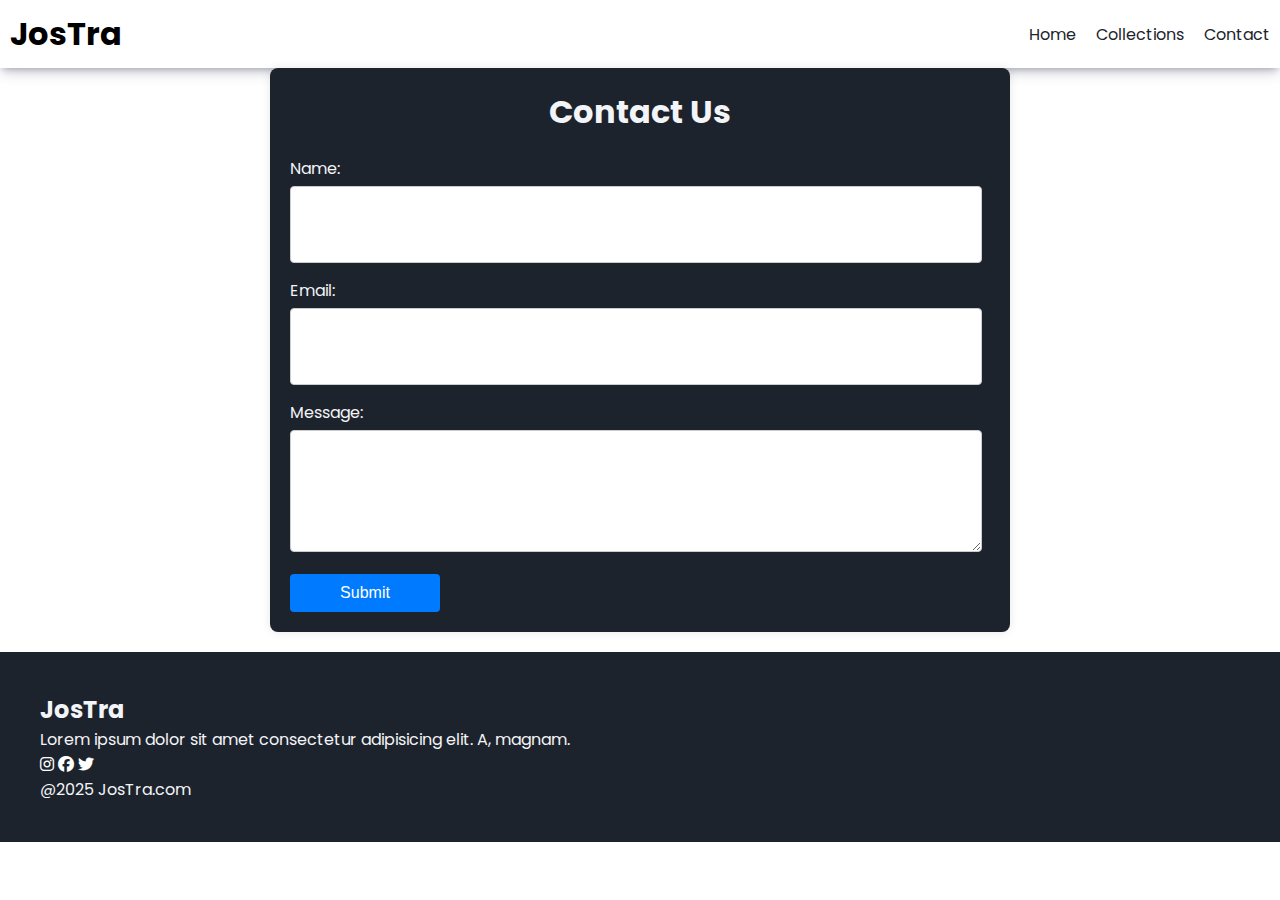
<file: contact.html>
<!DOCTYPE html>
<html lang="en">
  <head>
    <meta charset="UTF-8" />
    <meta name="viewport" content="width=device-width, initial-scale=1.0" />
    <title>Jostra</title>
    <link rel="stylesheet" href="style.css" />

    <!-- google font -->
    <link rel="preconnect" href="https://fonts.googleapis.com" />
    <link rel="preconnect" href="https://fonts.gstatic.com" crossorigin />
    <link
      href="https://fonts.googleapis.com/css2?family=Inter:ital,opsz,wght@0,14..32,100..900;1,14..32,100..900&family=Poppins:ital,wght@0,100;0,200;0,300;0,400;0,500;0,600;0,700;0,800;0,900;1,100;1,200;1,300;1,400;1,500;1,600;1,700;1,800;1,900&display=swap"
      rel="stylesheet"
    />
    <!--font awesome  -->
    <link
      rel="stylesheet"
      href="https://cdnjs.cloudflare.com/ajax/libs/font-awesome/6.7.2/css/all.min.css"
      integrity="sha512-Evv84Mr4kqVGRNSgIGL/F/aIDqQb7xQ2vcrdIwxfjThSH8CSR7PBEakCr51Ck+w+/U6swU2Im1vVX0SVk9ABhg=="
      crossorigin="anonymous"
      referrerpolicy="no-referrer"
    />
  </head>
  <body>
    <!-- navbar -->
    <nav class="navbar">
      <h1>JosTra</h1>
      <div class="navbar-links">
        <p class="navbar-link">
          <a href="index.html"> Home </a>
        </p>
        <p class="navbar-link">
          <a href="collection.html"> Collections</a>
        </p>
        <p class="navbar-link">
          <a href="contact.html"> Contact </a>
        </p>
      </div>
      <div class="navbar-menu-toggle">
        <i class="fa-solid fas fa-bars" onclick="showNavbar()"></i>
      </div>
    </nav>
    <!-- side navbar -->
    <div class="side-navbar">
      <p style="text-align: right" onclick="closeNavbar()">
        <i class="fa-solid fa-xmark"></i>
      </p>
      <div class="side-navbar-links">
        <p class="side-navbar-link">
          <a href="index.html"> Home </a>
        </p>
        <p class="side-navbar-link">
          <a href="collection.html"> Collections</a>
        </p>
        <p class="side-navbar-link">
          <a href="contact.html"> Contact </a>
        </p>
      </div>
    </div>

    <div class="contact-container">
      <h1>Contact Us</h1>
      <form action="#" method="post">
        <div class="form-group">
          <label for="name">Name:</label>
          <input type="text" id="name" name="name" required />
        </div>
        <div class="form-group">
          <label for="email">Email:</label>
          <input type="email" id="email" name="email" required />
        </div>
        <div class="form-group">
          <label for="message">Message:</label>
          <textarea id="message" name="message" rows="4" required></textarea>
        </div>
        <button type="submit">Submit</button>
      </form>
    </div>

    <!-- footer -->
    <div class="footer">
      <div class="footer-container">
        <div class="footer-box-1">
          <h2 class="headingText">JosTra</h2>
          <p>
            Lorem ipsum dolor sit amet consectetur adipisicing elit. A, magnam.
          </p>
          <div class="footer-icon-container">
            <i class="fa-brands fab fa-instagram" style="color: #ffffff"></i>
            <i class="fa-brands fab fa-facebook" style="color: #ffffff"></i>
            <i class="fa-brands fab fa-twitter" style="color: #ffffff"></i>
          </div>
        </div>
      </div>
      <p>@2025 JosTra.com</p>
    </div>
  </body>
</html>
</file>
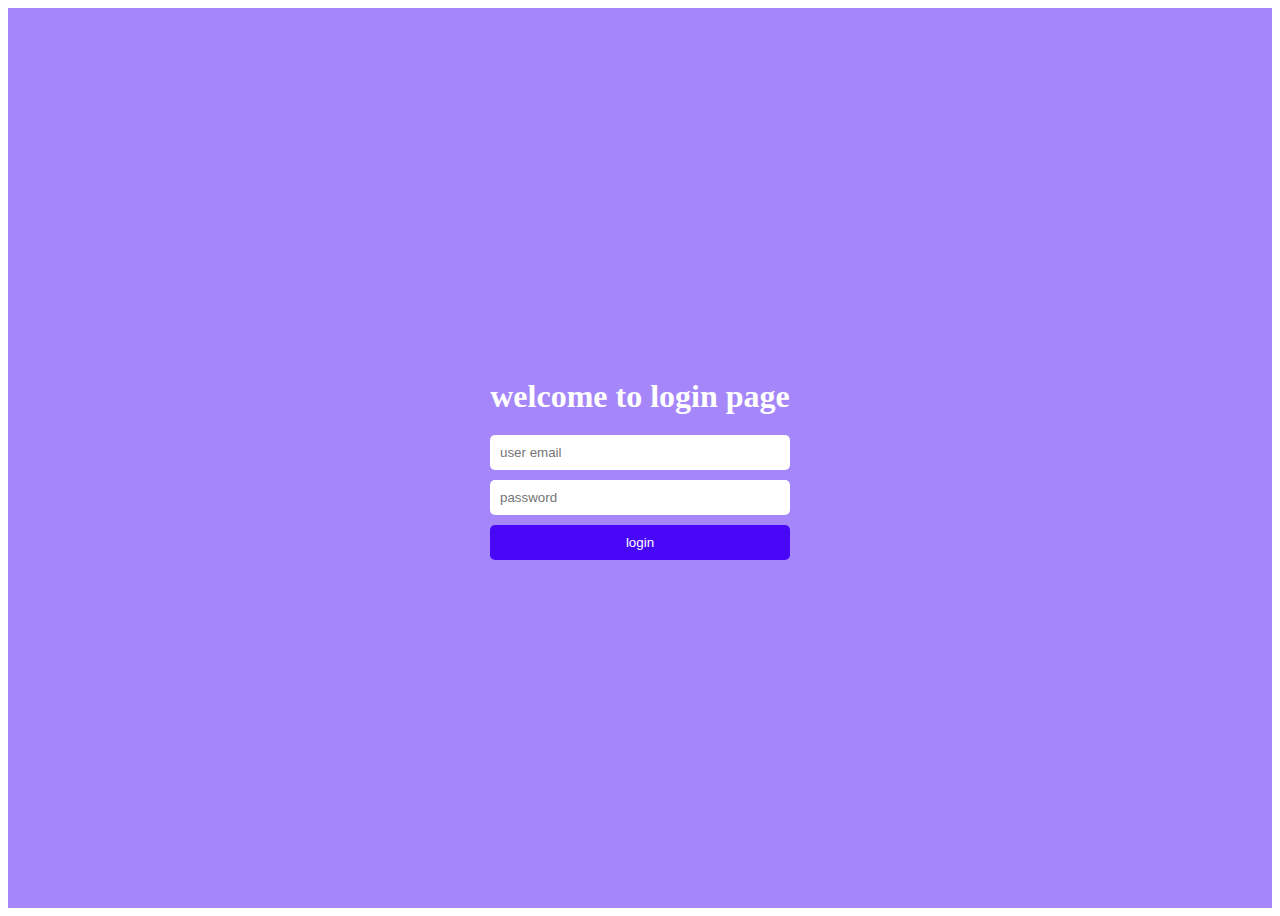
<file: login.html>
<!DOCTYPE html>
<html lang="en">
  <head>
    <meta charset="UTF-8" />
    <meta name="viewport" content="width=device-width, initial-scale=1.0" />
    <title>login</title>
    <style>
      .container {
        width: 100%;
        height: 100vh;
        display: flex;
        flex-direction: column;
        justify-content: center;
        align-items: center;
        background-color: #7f53f7b2;
      }
      h1 {
        color: white;
        margin-bottom: 20px;
      }
      .signup-form {
        display: flex;
        flex-direction: column;
        width: 300px;
        gap: 10px;
        border-radius: 10px;
      }
      .signup-form input {
        padding: 10px;
        border: none;
        border-radius: 5px;
      }
      .signup-form button {
        padding: 10px;
        border: none;
        border-radius: 5px;
        background-color: #4808f7;
        color: white;
        cursor: pointer;
      }
      .signup-form button:hover {
        background-color: #581fe7;
      }
    </style>
  </head>
  <body>
    <div class="container">
      <h1>welcome to login page</h1>
      <form class="signup-form">
        <input type="text" placeholder="user email" required id="umail" />
        <input type="password" placeholder="password" required id="upass" />
        <button type="submit">login</button>
      </form>
    </div>

    <script>
      let form = document.forms[0];
      console.log(form);
      form.addEventListener("submit", (e) => {
        e.preventDefault();
        let usermail = document.getElementById("umail").value;
        let userpass = document.getElementById("upass").value;
        //accessing localstorage data
        let lmail = localStorage.getItem("email");
        let lpass = localStorage.getItem("password");
        console.log(`user data  ${usermail},${upass}`);
        console.log(`localstorage  ${lmail},${lpass}`);
        if (usermail !== lmail) {
          alert("user email not found");
        } else if (userpass !== lpass) {
          alert("user password is wrong");
        } else {
          alert("login successfully....");
          window.location.href = "index.html";
          //   open("index.html");
        }
      });
    </script>
  </body>
</html>
</file>
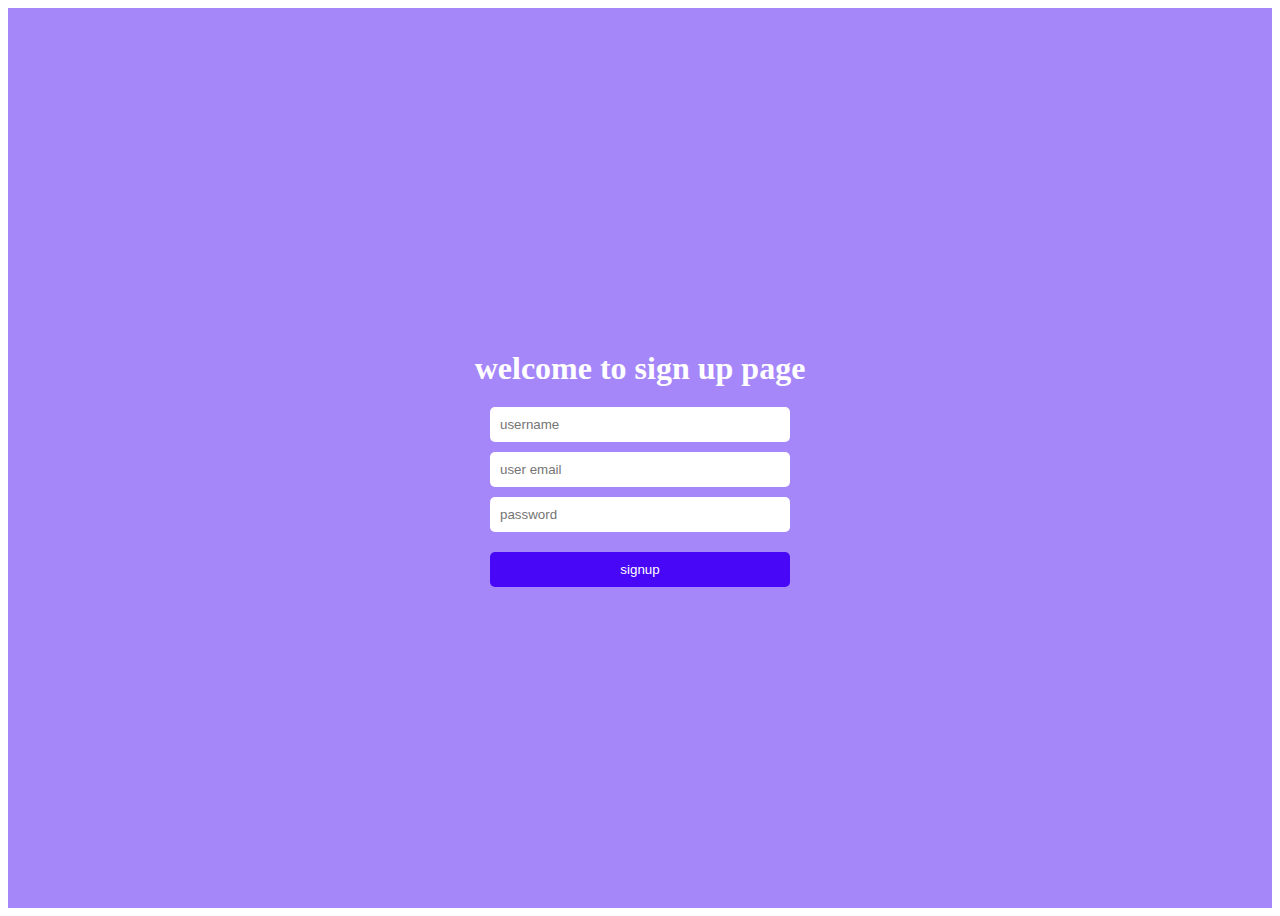
<file: signup.html>
<!DOCTYPE html>
<html lang="en">
  <head>
    <meta charset="UTF-8" />
    <meta name="viewport" content="width=device-width, initial-scale=1.0" />
    <title>signup</title>
    <style>
      .container {
        width: 100%;
        height: 100vh;
        display: flex;
        flex-direction: column;
        justify-content: center;
        align-items: center;
        background-color: #7f53f7b2;
      }
      h1 {
        color: white;
        margin-bottom: 20px;
      }
      .signup-form {
        display: flex;
        flex-direction: column;
        width: 300px;
        gap: 10px;
        border-radius: 10px;
      }
      .signup-form input {
        padding: 10px;
        border: none;
        border-radius: 5px;
      }
      .signup-form button {
        margin-top: 10px;
        padding: 10px;
        border: none;
        border-radius: 5px;
        background-color: #4808f7;
        color: white;
        cursor: pointer;
      }
      .signup-form button:hover {
        background-color: #581fe7;
      }
    </style>
  </head>
  <body>
    <div class="container">
      <h1>welcome to sign up page</h1>
      <form class="signup-form">
        <input type="text" placeholder="username" required id="user" />
        <input type="text" placeholder="user email" required id="umail" />
        <input type="password" placeholder="password" required id="upass" />
        <button type="submit">signup</button>
      </form>
    </div>

    <script>
      let form = document.forms[0];
      console.log(form);
      form.addEventListener("submit", (e) => {
        e.preventDefault();
        let uname = document.getElementById("user").value;
        let usermail = document.getElementById("umail").value;
        let userpass = document.getElementById("upass").value;
        localStorage.setItem("user", uname);
        localStorage.setItem("email", usermail);
        localStorage.setItem("password", userpass);
        alert("registration successfully........");
        window.location.href = "login.html";
        // open("login.html");
      });
    </script>
  </body>
</html>
</file>
<file: style.css>
* {
  padding: 0;
  margin: 0;
}
body {
  font-family: "poppins", sans-serif;
}

.navbar {
  display: flex;
  justify-content: space-between;
  align-items: center;
  padding: 10px;
  box-shadow: rgba(50, 50, 93, 0.25) 0px 6px 12px -2px,
    rgba(0, 0, 0, 0.3) 0px 3px 7px -3px;
}
.navbar-links {
  display: flex;
  column-gap: 20px;
}

.navbar-links a {
  text-decoration: none;
  color: #1d232c;
}
.navbar-links a:hover {
  text-decoration: underline;
  color: #1d232c;
}
.navbar-menu-toggle {
  display: none;
}

/* side navbar */
.side-navbar {
  background-color: #1d232c;
  width: 50%;
  height: 100%;
  position: fixed;
  top: 0;
  left: -60%;
  padding: 20px;
  color: white;
  transition: 1s;
}
.side-navbar-link {
  margin: bottom 30px;
}
.side-navbar-link a {
  text-decoration: none;
  color: white;
}
.side-navbar-link a:hover {
  text-decoration: underline;
  color: white;
}
img {
  width: 100%;
  height: 100%;
  border-radius: 10px;
}
/* header */
.header {
  margin-top: 20px;
  display: flex;
  justify-content: center;
  gap: 50px;
}
.header-btn {
  padding-left: 20px;
  padding-right: 20px;
  padding-top: 10px;
  padding-bottom: 10px;
  background-color: #1d232c;
  color: white;
  cursor: pointer;
}

/* service */
.service {
  padding: 20px;
}
.service-container-1 {
  display: flex;
  justify-content: space-between;
  align-items: center;
}
.service-container-2 {
  display: flex;
  justify-content: space-between;
  align-items: center;
  gap: 10px;
}
.service-container-2 div {
  background-color: #f2f4f7;
  border-radius: 5px;
  padding: 10px;
}
.new-arrival {
  display: flex;
  justify-content: space-around;
  flex-wrap: wrap;
}
.new-arrival-container {
  position: relative;
  flex-basis: 20%;
}
.new-arrival button {
  padding-left: 10%;
  padding-right: 10%;
  padding-top: 5%;
  padding-bottom: 5%;
  margin-top: 10px;
  color: #1d232c;
  position: absolute;
  top: 50%;
  left: 18%;
  border: none;
  border-radius: 5px;
}

/* news  */
.news {
  display: flex;
  flex-direction: column;
  align-items: center;
  margin-top: 20px;
}
.news input {
  padding: 11px;
  width: 80vw;
  margin-bottom: 10px;
  border: solid black 3px;
}
.news button {
  margin-top: 10px;
  color: #f2f4f7;
  background-color: #1d232c;
  border-radius: 10px;
  padding: 10px;
}
/* footer */
.footer {
  margin-top: 20px;
  padding: 40px;
  background-color: #1d232c;
  color: #f2f4f7;
}
.product-section {
  margin-top: 20px;
}
.product-search {
  width: 80%;
  border: solid black 2px;
  border-radius: 20px;
  display: flex;
  justify-content: space-between;
  align-items: center;
  padding: 10px;
  margin: auto;
}
.product-search input {
  border: none;
  background-color: transparent;
  width: 100%;
}
.product-search input:focus {
  outline: none;
}
.products {
  padding: 20px;
  display: flex;
  gap: 10px;
  flex-wrap: wrap;
  justify-content: space-around;
}
.products-box {
  text-align: center;
  flex-basis: 20%;
}
.products-box img {
  border-radius: 10px;
}
/* contact */
.contact-container {
  color: #f2f4f7;
  max-width: 700px;
  margin: auto;
  background-color: #1d232c;
  padding: 20px;
  border-radius: 8px;
  box-shadow: 0 0 10px rgba(0, 0, 0, 0.1);
}

.contact-container h1 {
  text-align: center;
  margin-bottom: 20px;
}

.form-group {
  margin-bottom: 15px;
}

.form-group label {
  display: block;
  margin-bottom: 5px;
}
.form-group input[type="text"],
input[type="email"],
textarea {
  text-align: center;
  width: 90%;
  padding: 30px;
  border: 1px solid #ccc;
  border-radius: 4px;
}
.form-group input[type="text"]:focus,
input[type="email"]:focus,
textarea:focus {
  border-color: #007bff;
  outline: none;
}

button {
  display: block;
  width: 150px;
  padding: 10px;
  background-color: #007bff;
  color: white;
  border: none;
  border-radius: 4px;
  font-size: 16px;
  cursor: pointer;
  transition: background-color 0.3s;
}
button:hover {
  background-color: #0056b3;
}
/* media query */
@media screen and (max-width: 600px) {
  .navbar-menu-toggle {
    display: block;
  }
  .navbar-links {
    display: none;
  }
  .header-img {
    display: none;
  }
  .service-container-1 {
    display: none;
  }
  .service-container-2 {
    flex-direction: column;
  }
}
</file>
